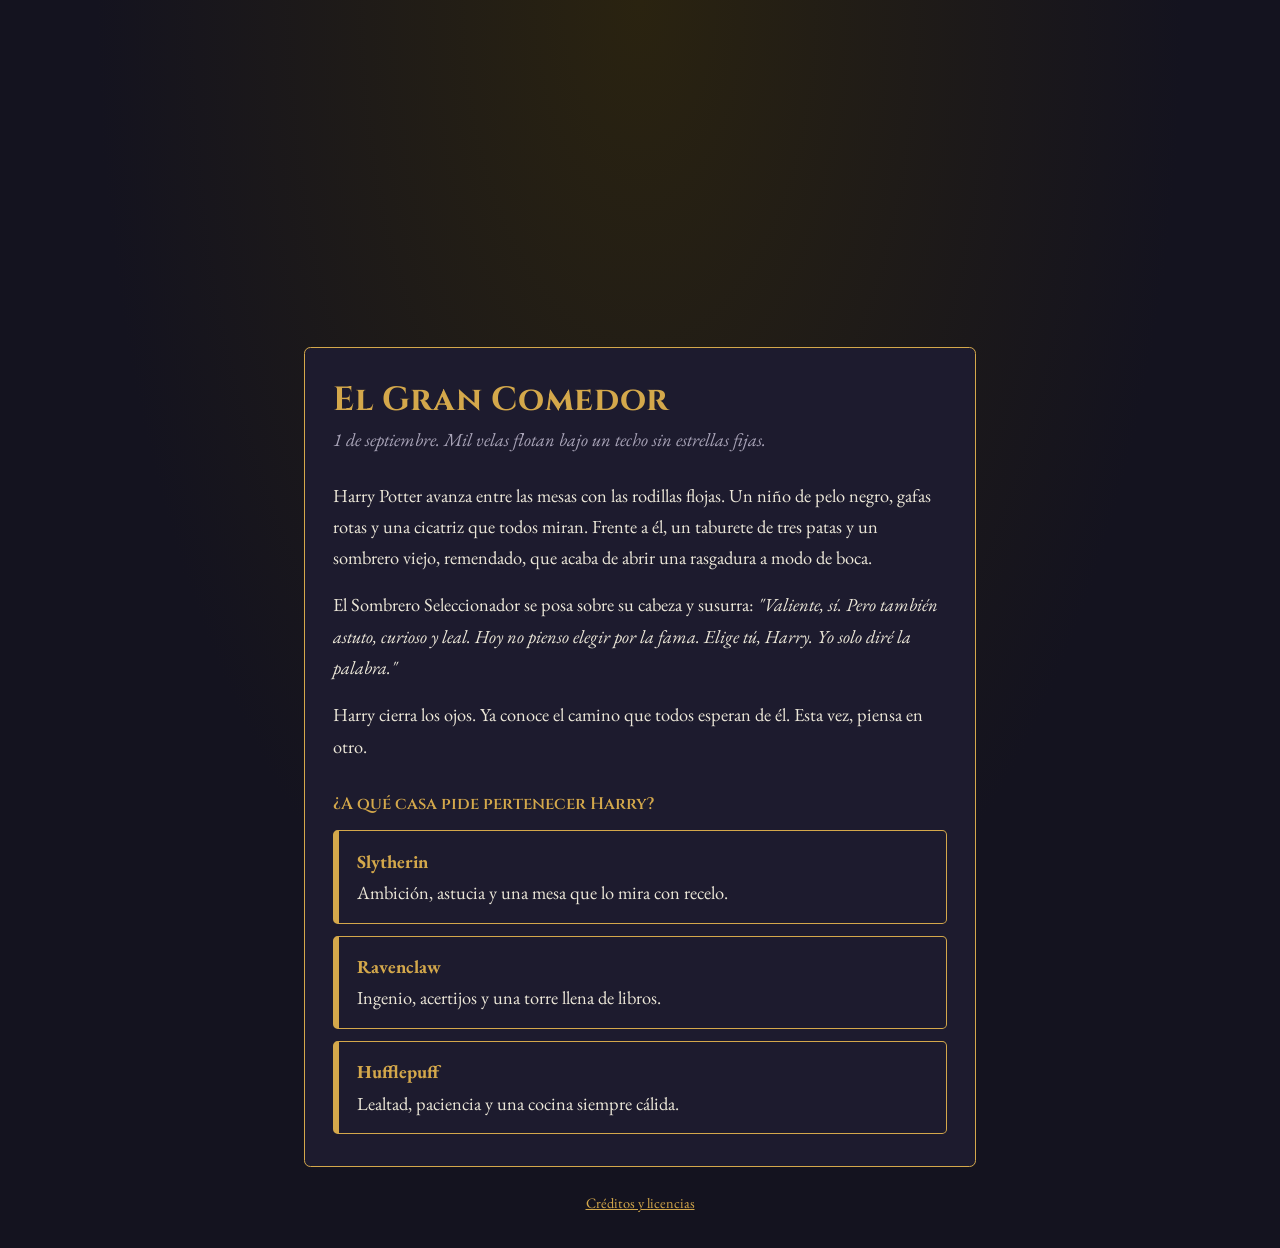
<file: index.html>
<!DOCTYPE html>
<html lang="es">
<head>
<meta charset="UTF-8">
<meta name="viewport" content="width=device-width, initial-scale=1">
<title>Parcial 1 - Accastello </title>
<link rel="stylesheet" href="styles.css">
<iframe width="560" height="315" src="https://www.youtube.com/embed/wtHra9tFISY?si=wxbeRADKgMQ4U1X9" title="YouTube video player" frameborder="0" allow="accelerometer; autoplay; clipboard-write; encrypted-media; gyroscope; picture-in-picture; web-share" referrerpolicy="strict-origin-when-cross-origin" allowfullscreen></iframe>
</head>
<body class="">
<main>
<h1>El Gran Comedor</h1>
<p class="escena">1 de septiembre. Mil velas flotan bajo un techo sin estrellas fijas.</p>
<p>Harry Potter avanza entre las mesas con las rodillas flojas. Un niño de pelo negro, gafas rotas y una cicatriz que todos miran. Frente a él, un taburete de tres patas y un sombrero viejo, remendado, que acaba de abrir una rasgadura a modo de boca.</p>
<p>El Sombrero Seleccionador se posa sobre su cabeza y susurra: <em>"Valiente, sí. Pero también astuto, curioso y leal. Hoy no pienso elegir por la fama. Elige tú, Harry. Yo solo diré la palabra."</em></p>
<p>Harry cierra los ojos. Ya conoce el camino que todos esperan de él. Esta vez, piensa en otro.</p>
<h2>¿A qué casa pide pertenecer Harry?</h2>
<div class="opciones">
<a href="opcion-a.html" class="boton-opcion"><strong>Slytherin</strong>Ambición, astucia y una mesa que lo mira con recelo.</a>
<a href="opcion-b.html" class="boton-opcion"><strong>Ravenclaw</strong>Ingenio, acertijos y una torre llena de libros.</a>
<a href="opcion-c.html" class="boton-opcion"><strong>Hufflepuff</strong>Lealtad, paciencia y una cocina siempre cálida.</a>
</div>
</main>
<footer><a href="creditos.html">Créditos y licencias</a></footer>
</body>
</html>
</file>
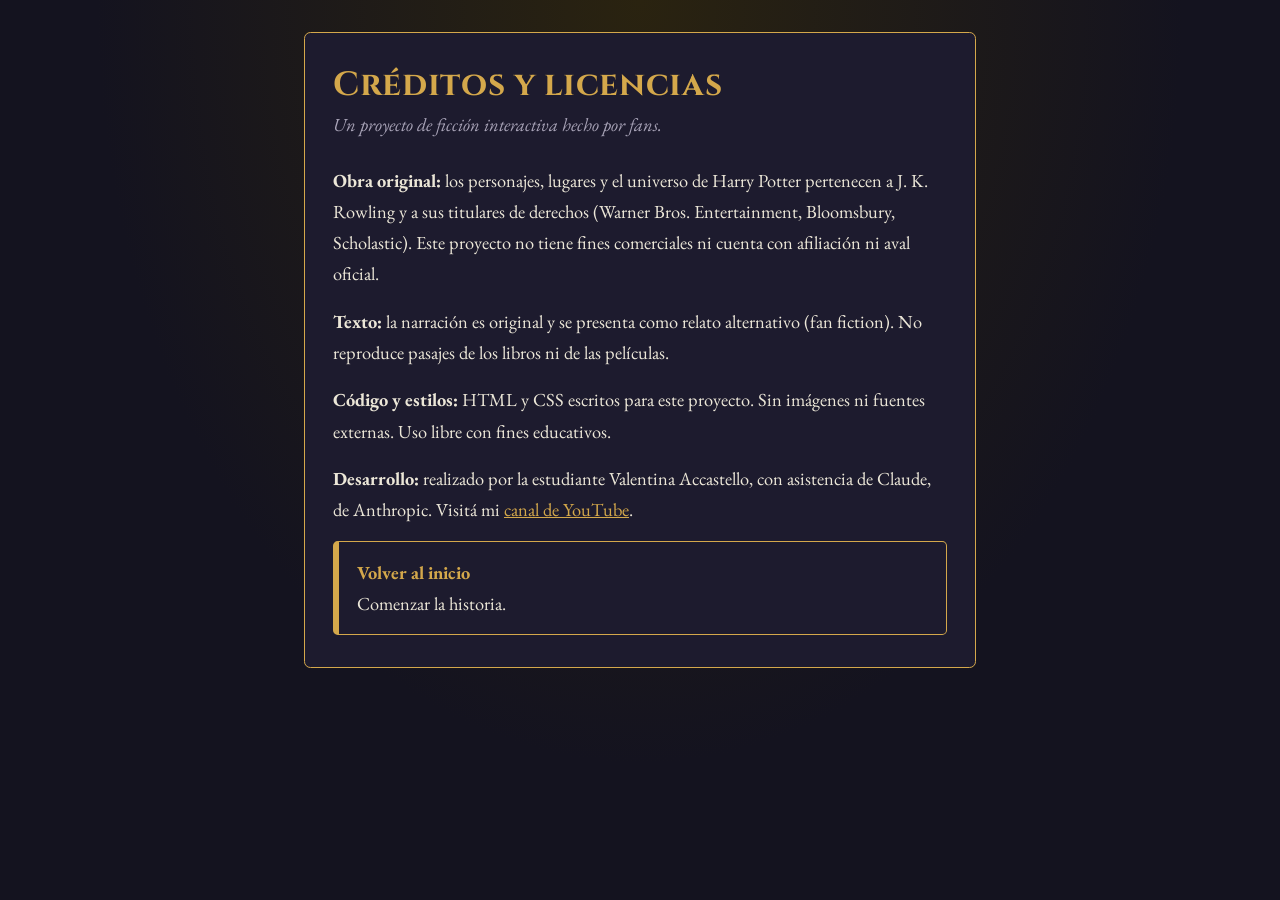
<file: creditos.html>
<!DOCTYPE html>
<html lang="es">
<head>
<meta charset="UTF-8">
<meta name="viewport" content="width=device-width, initial-scale=1">
<title>Créditos y licencias | Harry Potter: otra casa, otro destino</title>
<link rel="stylesheet" href="styles.css">
</head>
<body class="">
<main>
<h1>Créditos y licencias</h1>
<p class="escena">Un proyecto de ficción interactiva hecho por fans.</p>
<p><strong>Obra original:</strong> los personajes, lugares y el universo de Harry Potter pertenecen a J. K. Rowling y a sus titulares de derechos (Warner Bros. Entertainment, Bloomsbury, Scholastic). Este proyecto no tiene fines comerciales ni cuenta con afiliación ni aval oficial.</p>
<p><strong>Texto:</strong> la narración es original y se presenta como relato alternativo (fan fiction). No reproduce pasajes de los libros ni de las películas.</p>
<p><strong>Código y estilos:</strong> HTML y CSS escritos para este proyecto. Sin imágenes ni fuentes externas. Uso libre con fines educativos.</p>
<p><strong>Desarrollo:</strong> realizado por la estudiante Valentina Accastello, con asistencia de Claude, de Anthropic. Visitá mi <a class="enlace" href="https://www.youtube.com/@creandoavenus" target="_blank" rel="noopener noreferrer">canal de YouTube</a>.</p>
<div class="opciones">
<a href="index.html" class="boton-opcion"><strong>Volver al inicio</strong>Comenzar la historia.</a>
</div>
</main>
</body>
</html>
</file>
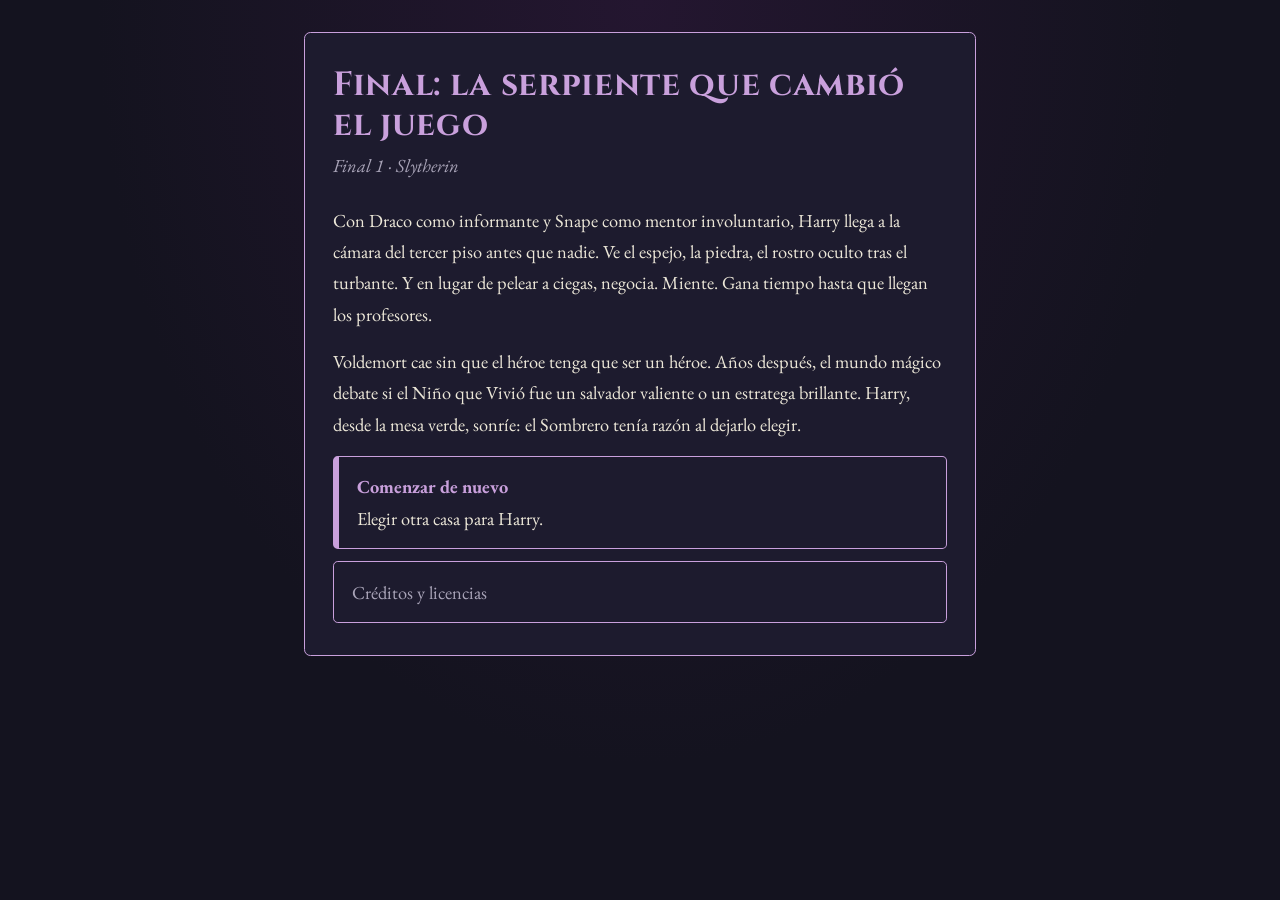
<file: final-1.html>
<!DOCTYPE html>
<html lang="es">
<head>
<meta charset="UTF-8">
<meta name="viewport" content="width=device-width, initial-scale=1">
<title>Final: la serpiente que cambió el juego | Harry Potter: otra casa, otro destino</title>
<link rel="stylesheet" href="styles.css">
</head>
<body class="final">
<main>
<h1>Final: la serpiente que cambió el juego</h1>
<p class="escena">Final 1 · Slytherin</p>
<p>Con Draco como informante y Snape como mentor involuntario, Harry llega a la cámara del tercer piso antes que nadie. Ve el espejo, la piedra, el rostro oculto tras el turbante. Y en lugar de pelear a ciegas, negocia. Miente. Gana tiempo hasta que llegan los profesores.</p>
<p>Voldemort cae sin que el héroe tenga que ser un héroe. Años después, el mundo mágico debate si el Niño que Vivió fue un salvador valiente o un estratega brillante. Harry, desde la mesa verde, sonríe: el Sombrero tenía razón al dejarlo elegir.</p>
<div class="opciones">
<a href="index.html" class="boton-opcion"><strong>Comenzar de nuevo</strong>Elegir otra casa para Harry.</a>
<a href="creditos.html" class="boton-opcion secundario">Créditos y licencias</a>
</div>
</main>
</body>
</html>
</file>
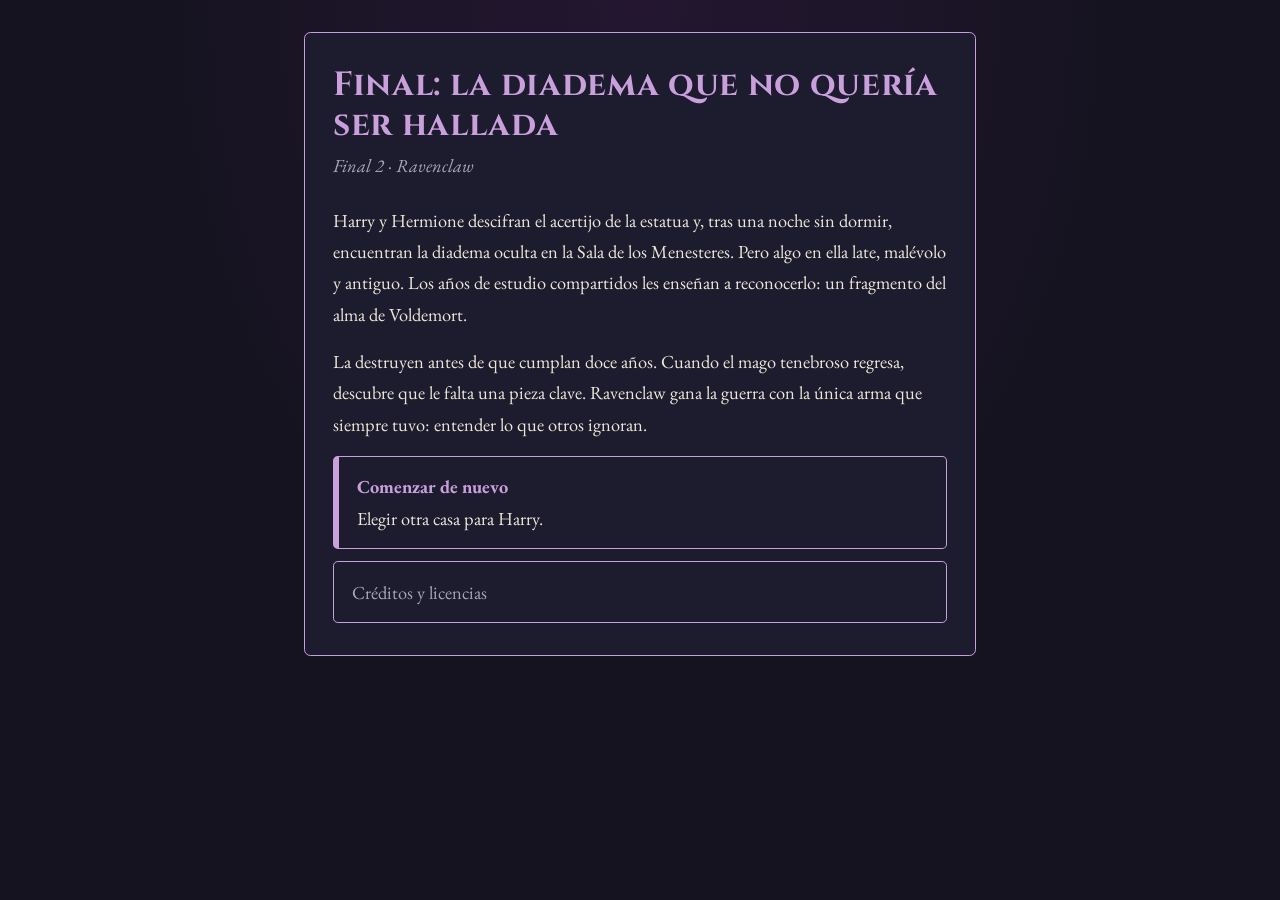
<file: final-2.html>
<!DOCTYPE html>
<html lang="es">
<head>
<meta charset="UTF-8">
<meta name="viewport" content="width=device-width, initial-scale=1">
<title>Final: la diadema que no quería ser hallada | Harry Potter: otra casa, otro destino</title>
<link rel="stylesheet" href="styles.css">
</head>
<body class="final">
<main>
<h1>Final: la diadema que no quería ser hallada</h1>
<p class="escena">Final 2 · Ravenclaw</p>
<p>Harry y Hermione descifran el acertijo de la estatua y, tras una noche sin dormir, encuentran la diadema oculta en la Sala de los Menesteres. Pero algo en ella late, malévolo y antiguo. Los años de estudio compartidos les enseñan a reconocerlo: un fragmento del alma de Voldemort.</p>
<p>La destruyen antes de que cumplan doce años. Cuando el mago tenebroso regresa, descubre que le falta una pieza clave. Ravenclaw gana la guerra con la única arma que siempre tuvo: entender lo que otros ignoran.</p>
<div class="opciones">
<a href="index.html" class="boton-opcion"><strong>Comenzar de nuevo</strong>Elegir otra casa para Harry.</a>
<a href="creditos.html" class="boton-opcion secundario">Créditos y licencias</a>
</div>
</main>
</body>
</html>
</file>
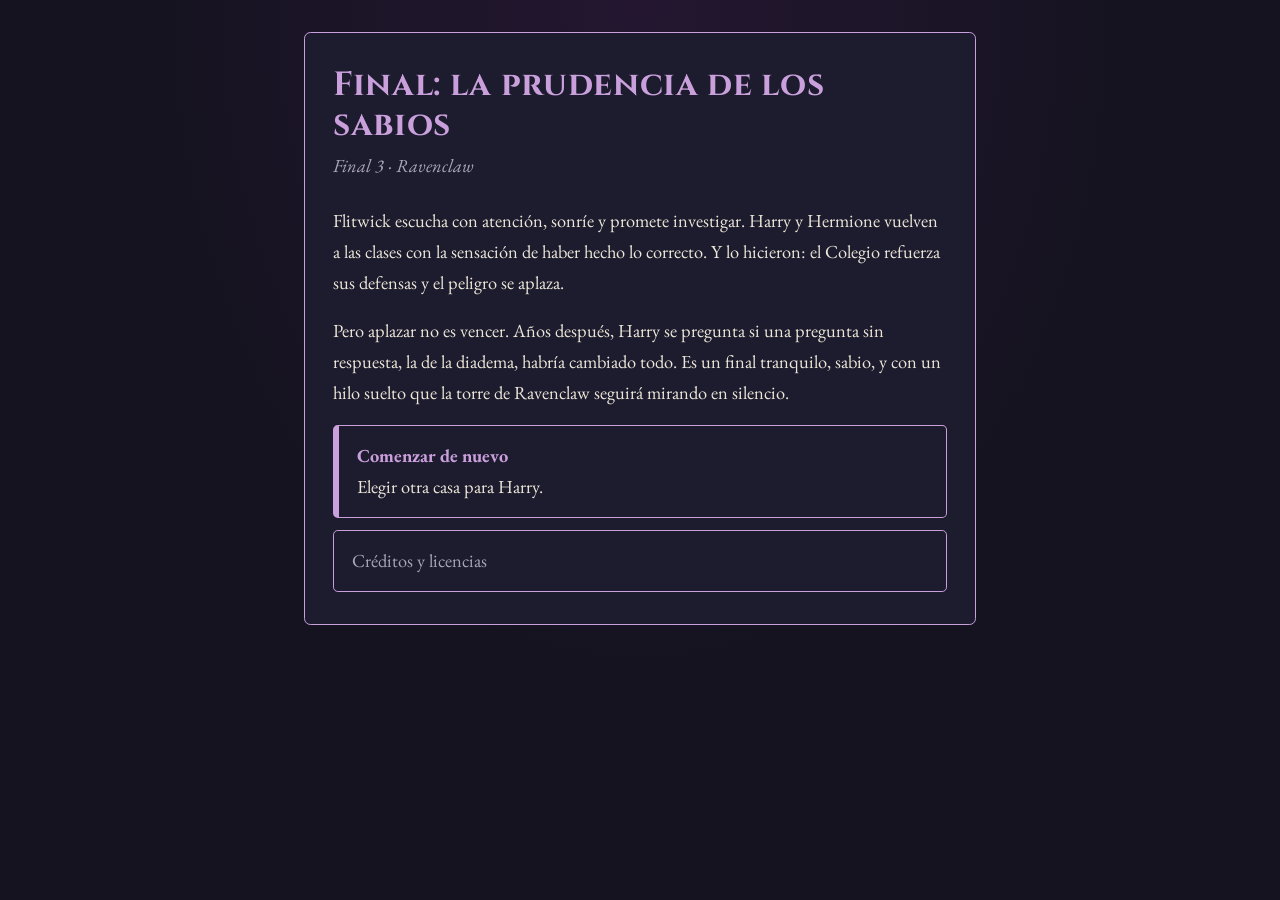
<file: final-3.html>
<!DOCTYPE html>
<html lang="es">
<head>
<meta charset="UTF-8">
<meta name="viewport" content="width=device-width, initial-scale=1">
<title>Final: la prudencia de los sabios | Harry Potter: otra casa, otro destino</title>
<link rel="stylesheet" href="styles.css">
</head>
<body class="final">
<main>
<h1>Final: la prudencia de los sabios</h1>
<p class="escena">Final 3 · Ravenclaw</p>
<p>Flitwick escucha con atención, sonríe y promete investigar. Harry y Hermione vuelven a las clases con la sensación de haber hecho lo correcto. Y lo hicieron: el Colegio refuerza sus defensas y el peligro se aplaza.</p>
<p>Pero aplazar no es vencer. Años después, Harry se pregunta si una pregunta sin respuesta, la de la diadema, habría cambiado todo. Es un final tranquilo, sabio, y con un hilo suelto que la torre de Ravenclaw seguirá mirando en silencio.</p>
<div class="opciones">
<a href="index.html" class="boton-opcion"><strong>Comenzar de nuevo</strong>Elegir otra casa para Harry.</a>
<a href="creditos.html" class="boton-opcion secundario">Créditos y licencias</a>
</div>
</main>
</body>
</html>
</file>
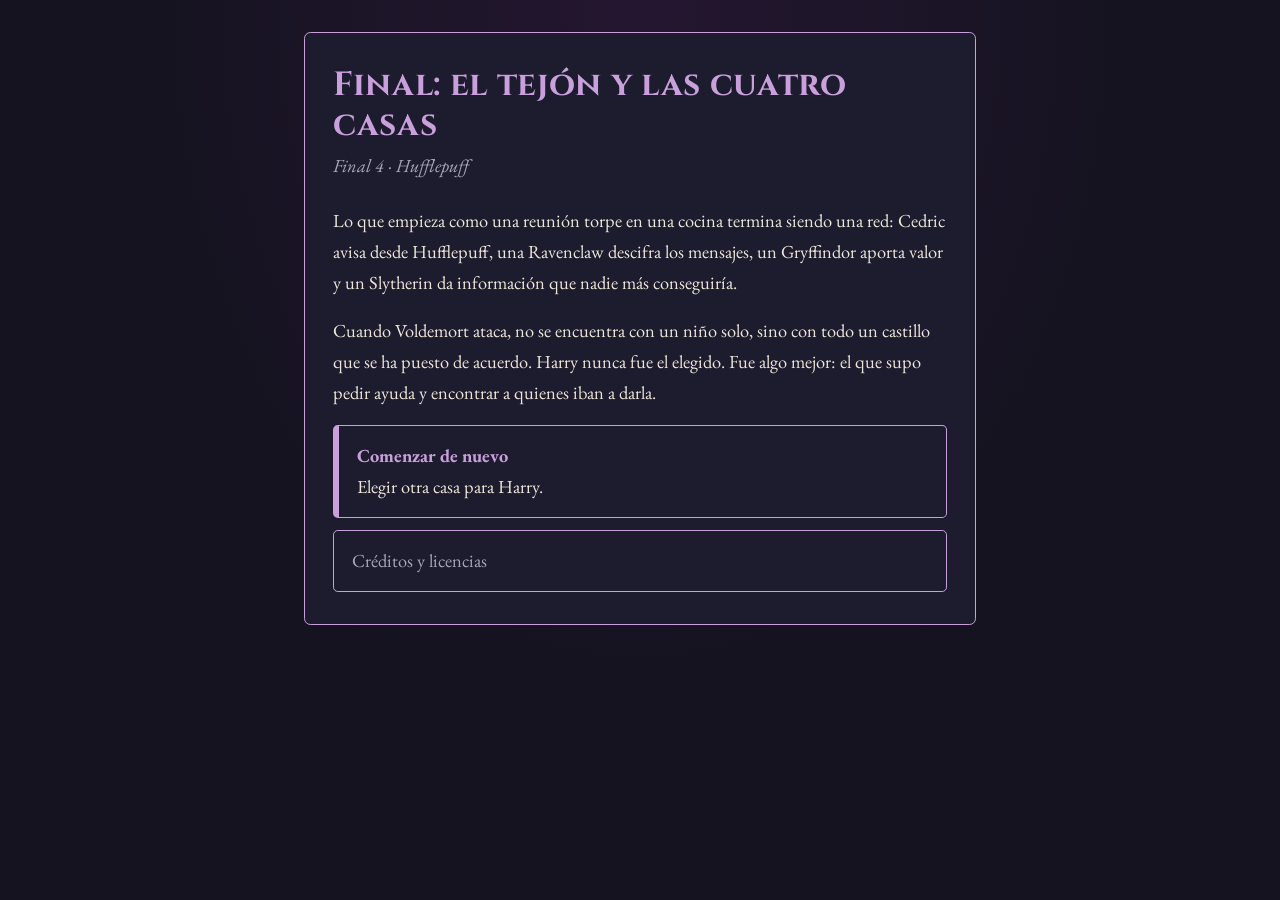
<file: final-4.html>
<!DOCTYPE html>
<html lang="es">
<head>
<meta charset="UTF-8">
<meta name="viewport" content="width=device-width, initial-scale=1">
<title>Final: el tejón y las cuatro casas | Harry Potter: otra casa, otro destino</title>
<link rel="stylesheet" href="styles.css">
</head>
<body class="final">
<main>
<h1>Final: el tejón y las cuatro casas</h1>
<p class="escena">Final 4 · Hufflepuff</p>
<p>Lo que empieza como una reunión torpe en una cocina termina siendo una red: Cedric avisa desde Hufflepuff, una Ravenclaw descifra los mensajes, un Gryffindor aporta valor y un Slytherin da información que nadie más conseguiría.</p>
<p>Cuando Voldemort ataca, no se encuentra con un niño solo, sino con todo un castillo que se ha puesto de acuerdo. Harry nunca fue el elegido. Fue algo mejor: el que supo pedir ayuda y encontrar a quienes iban a darla.</p>
<div class="opciones">
<a href="index.html" class="boton-opcion"><strong>Comenzar de nuevo</strong>Elegir otra casa para Harry.</a>
<a href="creditos.html" class="boton-opcion secundario">Créditos y licencias</a>
</div>
</main>
</body>
</html>
</file>
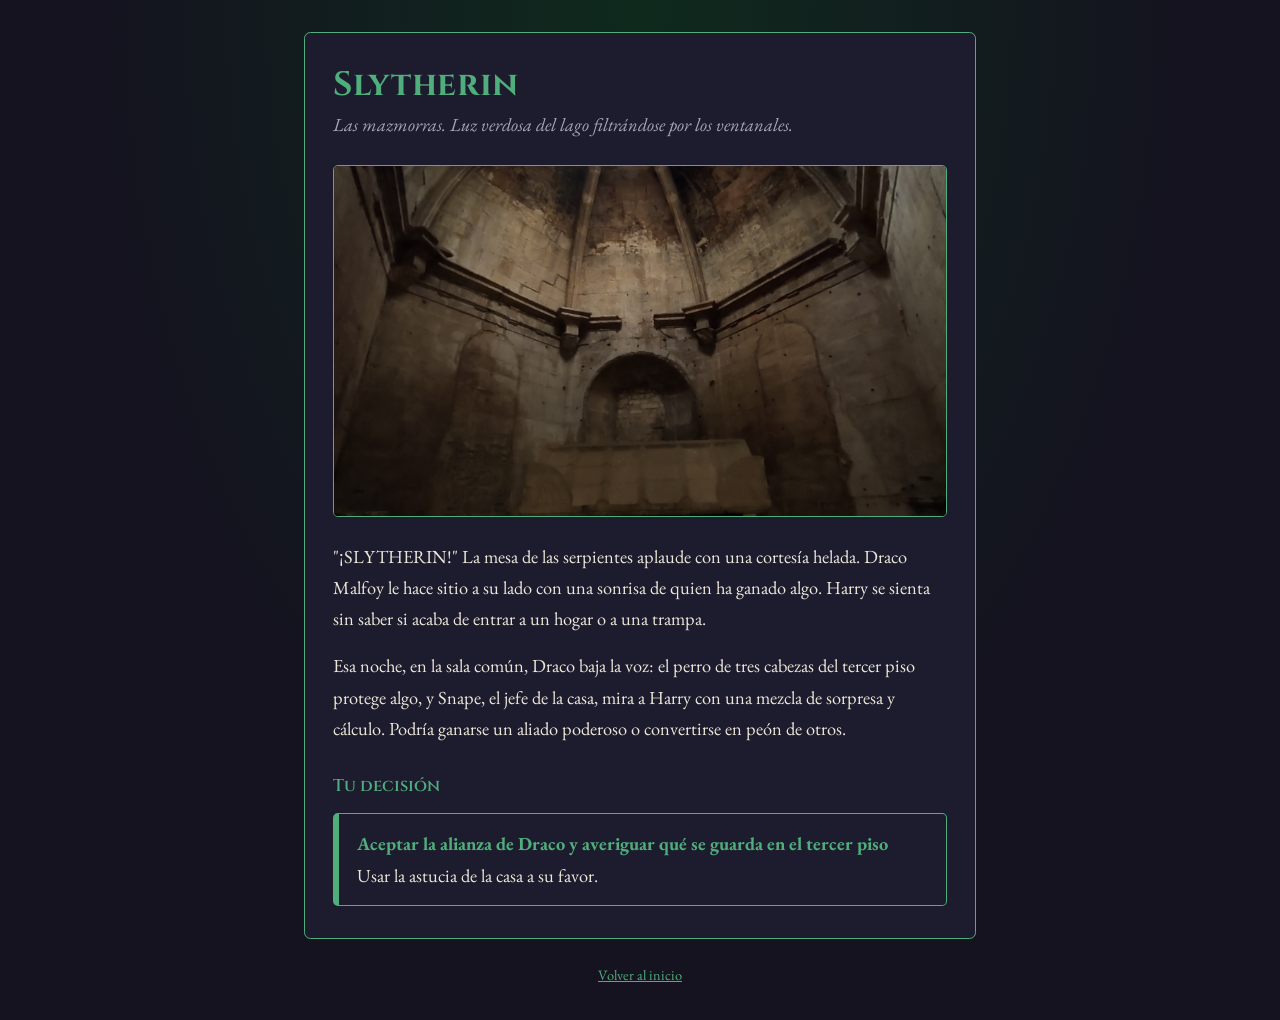
<file: opcion-a.html>
<!DOCTYPE html>
<html lang="es">
<head>
<meta charset="UTF-8">
<meta name="viewport" content="width=device-width, initial-scale=1">
<title>Slytherin | Harry Potter: otra casa, otro destino</title>
<link rel="stylesheet" href="styles.css">
</head>
<body class="slytherin">
<main>
<h1>Slytherin</h1>
<p class="escena">Las mazmorras. Luz verdosa del lago filtrándose por los ventanales.</p>
<img src="slytherin.jpg" alt="Sala común de Slytherin, en las mazmorras de Hogwarts" class="imagen-casa">
<p>"¡SLYTHERIN!" La mesa de las serpientes aplaude con una cortesía helada. Draco Malfoy le hace sitio a su lado con una sonrisa de quien ha ganado algo. Harry se sienta sin saber si acaba de entrar a un hogar o a una trampa.</p>
<p>Esa noche, en la sala común, Draco baja la voz: el perro de tres cabezas del tercer piso protege algo, y Snape, el jefe de la casa, mira a Harry con una mezcla de sorpresa y cálculo. Podría ganarse un aliado poderoso o convertirse en peón de otros.</p>
<h2>Tu decisión</h2>
<div class="opciones">
<a href="final-1.html" class="boton-opcion"><strong>Aceptar la alianza de Draco y averiguar qué se guarda en el tercer piso</strong>Usar la astucia de la casa a su favor.</a>
</div>
</main>
<nav class="pie"><a class="enlace" href="index.html">Volver al inicio</a></nav>
</body>
</html>
</file>
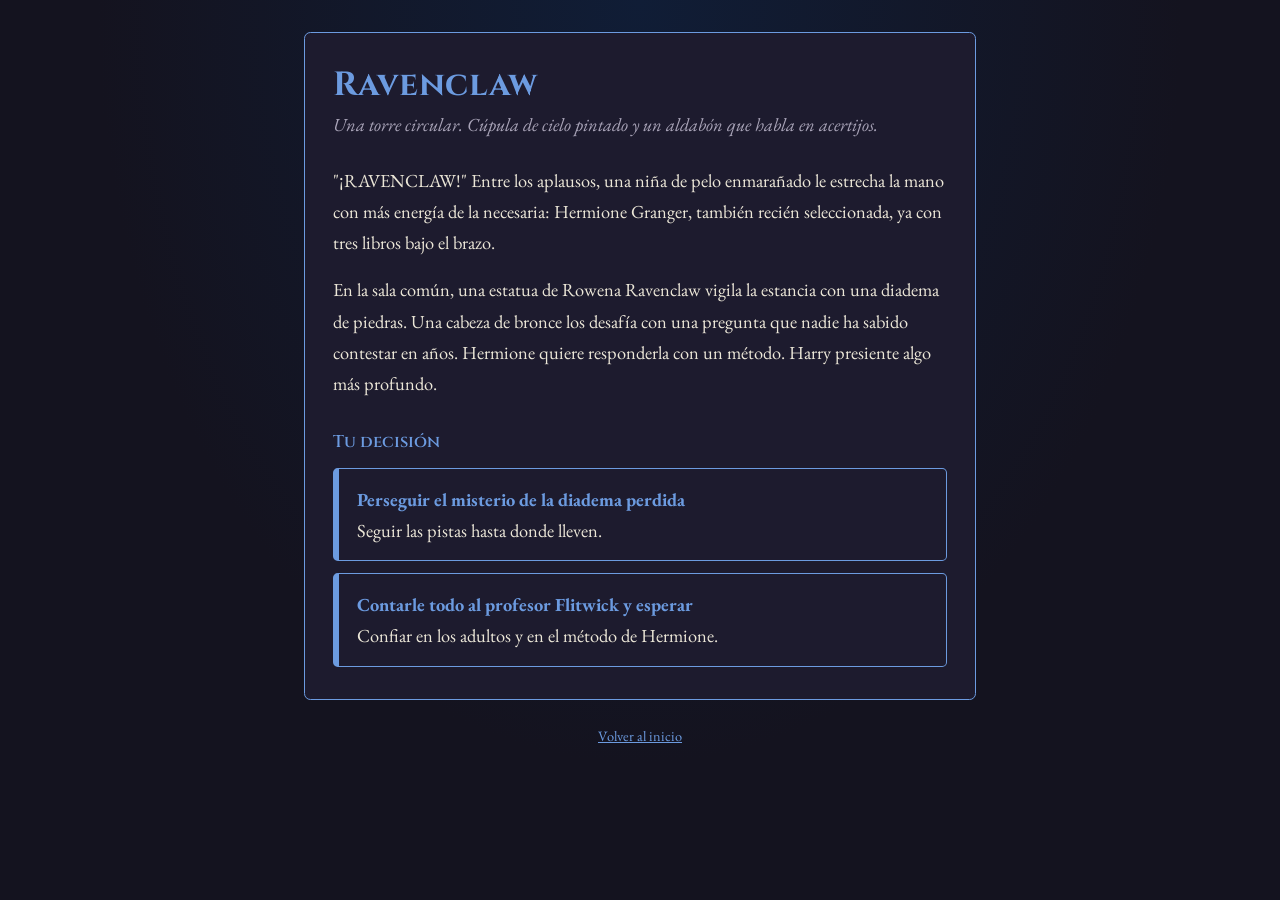
<file: opcion-b.html>
<!DOCTYPE html>
<html lang="es">
<head>
<meta charset="UTF-8">
<meta name="viewport" content="width=device-width, initial-scale=1">
<title>Ravenclaw | Harry Potter: otra casa, otro destino</title>
<link rel="stylesheet" href="styles.css">
</head>
<body class="ravenclaw">
<main>
<h1>Ravenclaw</h1>
<p class="escena">Una torre circular. Cúpula de cielo pintado y un aldabón que habla en acertijos.</p>
<p>"¡RAVENCLAW!" Entre los aplausos, una niña de pelo enmarañado le estrecha la mano con más energía de la necesaria: Hermione Granger, también recién seleccionada, ya con tres libros bajo el brazo.</p>
<p>En la sala común, una estatua de Rowena Ravenclaw vigila la estancia con una diadema de piedras. Una cabeza de bronce los desafía con una pregunta que nadie ha sabido contestar en años. Hermione quiere responderla con un método. Harry presiente algo más profundo.</p>
<h2>Tu decisión</h2>
<div class="opciones">
<a href="final-2.html" class="boton-opcion"><strong>Perseguir el misterio de la diadema perdida</strong>Seguir las pistas hasta donde lleven.</a>
<a href="final-3.html" class="boton-opcion"><strong>Contarle todo al profesor Flitwick y esperar</strong>Confiar en los adultos y en el método de Hermione.</a>
</div>
</main>
<nav class="pie"><a class="enlace" href="index.html">Volver al inicio</a></nav>
</body>
</html>
</file>
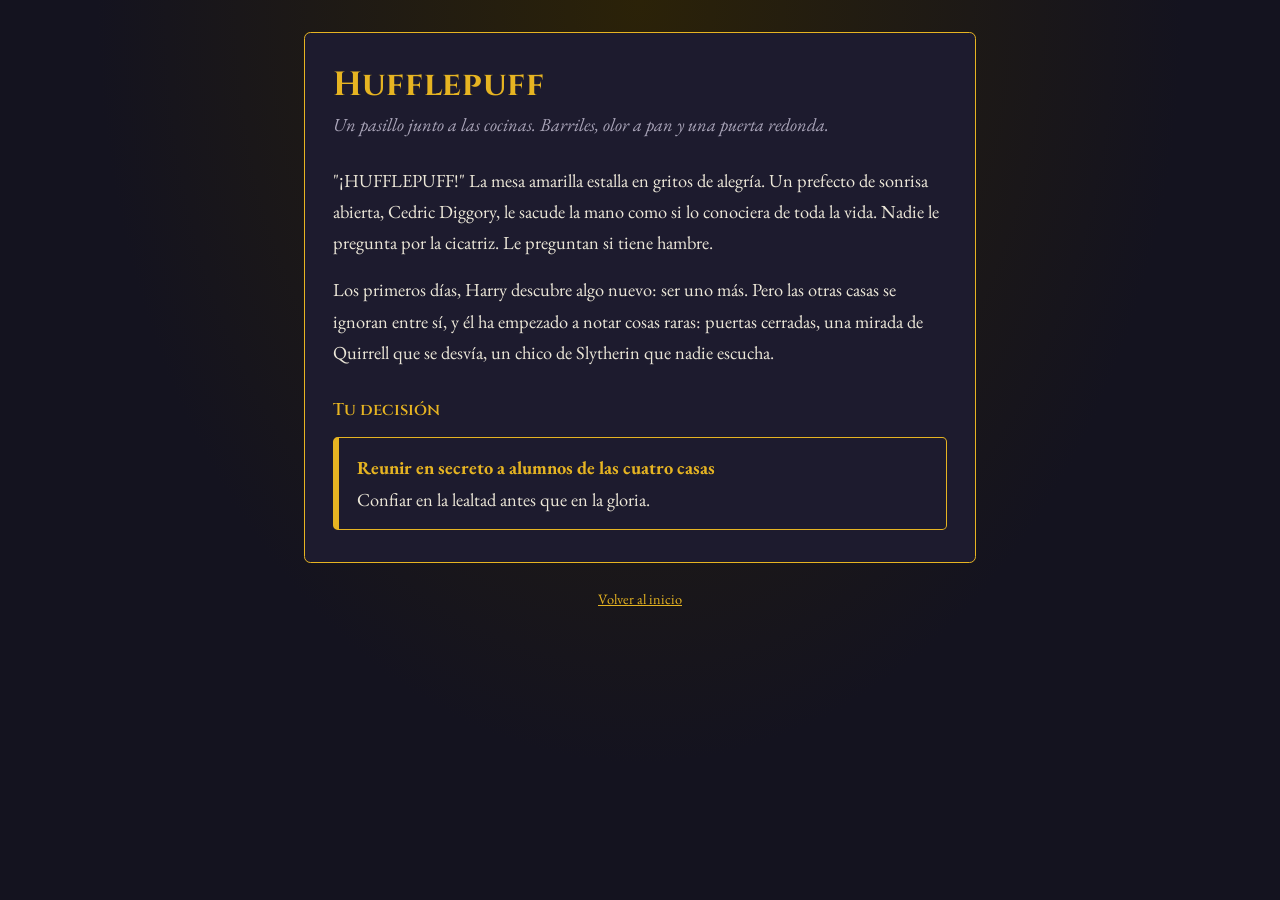
<file: opcion-c.html>
<!DOCTYPE html>
<html lang="es">
<head>
<meta charset="UTF-8">
<meta name="viewport" content="width=device-width, initial-scale=1">
<title>Hufflepuff | Harry Potter: otra casa, otro destino</title>
<link rel="stylesheet" href="styles.css">
</head>
<body class="hufflepuff">
<main>
<h1>Hufflepuff</h1>
<p class="escena">Un pasillo junto a las cocinas. Barriles, olor a pan y una puerta redonda.</p>
<p>"¡HUFFLEPUFF!" La mesa amarilla estalla en gritos de alegría. Un prefecto de sonrisa abierta, Cedric Diggory, le sacude la mano como si lo conociera de toda la vida. Nadie le pregunta por la cicatriz. Le preguntan si tiene hambre.</p>
<p>Los primeros días, Harry descubre algo nuevo: ser uno más. Pero las otras casas se ignoran entre sí, y él ha empezado a notar cosas raras: puertas cerradas, una mirada de Quirrell que se desvía, un chico de Slytherin que nadie escucha.</p>
<h2>Tu decisión</h2>
<div class="opciones">
<a href="final-4.html" class="boton-opcion"><strong>Reunir en secreto a alumnos de las cuatro casas</strong>Confiar en la lealtad antes que en la gloria.</a>
</div>
</main>
<nav class="pie"><a class="enlace" href="index.html">Volver al inicio</a></nav>
</body>
</html>
</file>
<file: styles.css>
@import url("https://fonts.googleapis.com/css2?family=Cinzel:wght@600;700&family=EB+Garamond:ital,wght@0,400;0,600;1,400&display=swap");
:root{--fondo:#14131f;--panel:#1d1b2e;--texto:#ece7d8;--tenue:#a9a4b8;--acento:#d4a84b;--acento-osc:#2a2310}
body.slytherin{--acento:#4fae7b;--acento-osc:#0f2a1d}
body.ravenclaw{--acento:#6c9be0;--acento-osc:#101d36}
body.hufflepuff{--acento:#e6b422;--acento-osc:#2b2208}
body.final{--acento:#c9a0dc;--acento-osc:#241630}
*{box-sizing:border-box}
html{background:var(--fondo)}
body{margin:0;min-height:100vh;display:flex;flex-direction:column;align-items:center;padding:2rem 1rem;color:var(--texto);font-family:"EB Garamond",Georgia,"Palatino Linotype",serif;font-size:1.15rem;line-height:1.7;background:radial-gradient(ellipse at top,var(--acento-osc),var(--fondo) 60%)}
main{width:100%;max-width:42rem;background:var(--panel);border:1px solid var(--acento);border-radius:.4rem;padding:2rem 1.75rem}
h1{font-family:"Cinzel",Georgia,serif;font-weight:700;margin:0 0 .25rem;font-size:2.1rem;line-height:1.2;color:var(--acento);letter-spacing:.02em}
h2{font-family:"Cinzel",Georgia,serif;font-weight:600;font-size:1.05rem;margin:1.75rem 0 .75rem;color:var(--acento)}
.escena{color:var(--tenue);font-style:italic;margin:0 0 1.5rem}
p{font-family:"EB Garamond",Georgia,serif;margin:0 0 1rem}
.imagen-casa{display:block;width:100%;height:auto;max-height:22rem;object-fit:cover;border:1px solid var(--acento);border-radius:.3rem;margin:0 0 1.5rem}
.opciones{display:flex;flex-direction:column;gap:.75rem;margin-top:.5rem}
.boton-opcion{display:block;padding:.9rem 1.1rem;border:1px solid var(--acento);border-left-width:6px;border-radius:.3rem;color:var(--texto);text-decoration:none;background:transparent;transition:background .2s,transform .2s}
.boton-opcion:hover{background:var(--acento-osc);transform:translateX(4px)}
.boton-opcion:focus-visible,.enlace:focus-visible{outline:3px solid var(--acento);outline-offset:3px}
.boton-opcion strong{display:block;color:var(--acento)}
.boton-opcion.secundario{border-left-width:1px;color:var(--tenue)}
.enlace{color:var(--acento)}
nav.pie,footer{margin-top:1.5rem;width:100%;max-width:42rem;text-align:center;color:var(--tenue);font-size:.9rem}
footer a{color:var(--acento)}
@media (max-width:480px){main{padding:1.4rem 1.1rem}h1{font-size:1.6rem}}
@media (prefers-reduced-motion:reduce){.boton-opcion{transition:none}.boton-opcion:hover{transform:none}}
</file>
